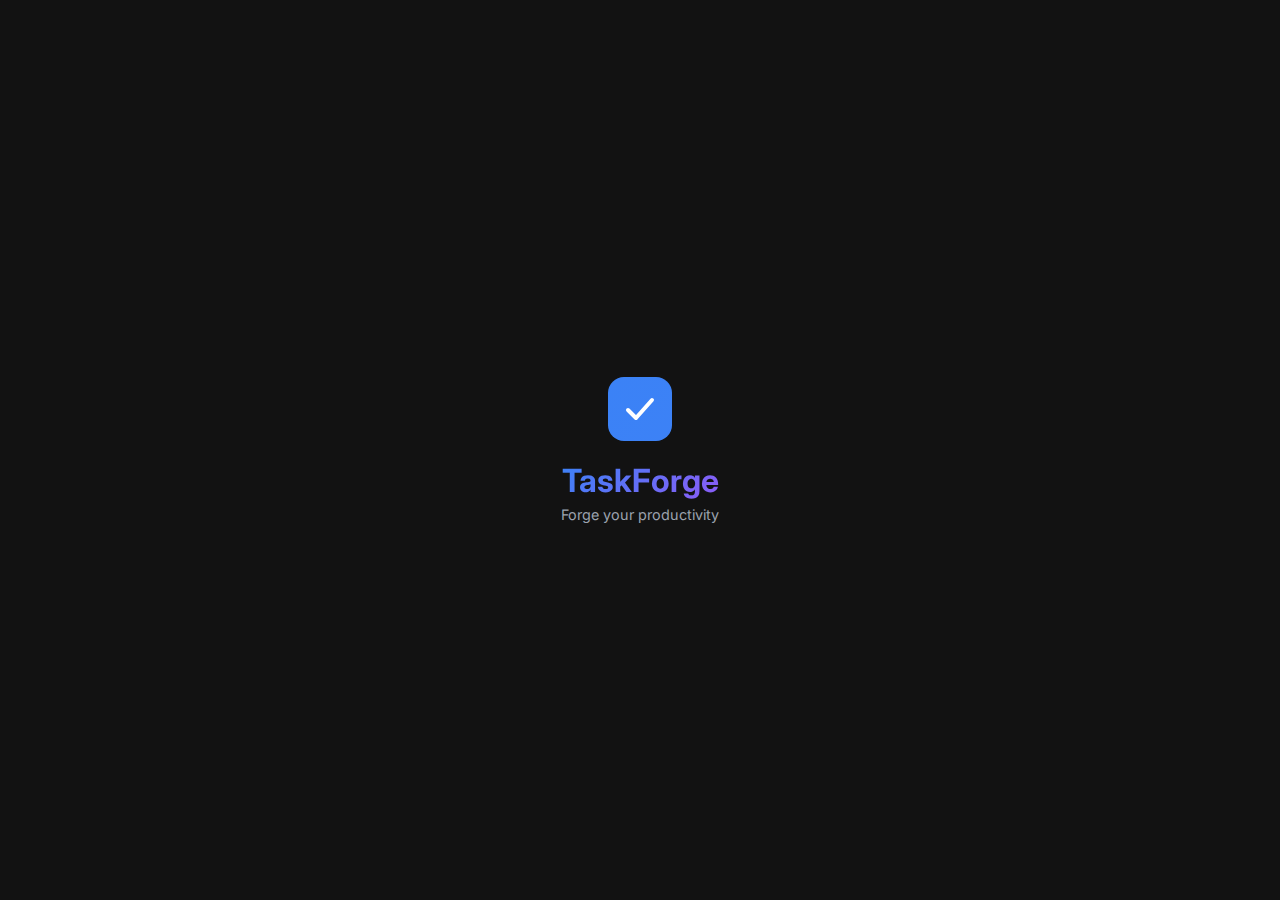
<file: index.html>
<!DOCTYPE html>
<html lang="en">

<head>
    <meta charset="UTF-8">
    <meta name="viewport" content="width=device-width, initial-scale=1.0, maximum-scale=1.0, user-scalable=no">
    <meta name="theme-color" content="#121212">
    <meta name="description" content="TaskForge — A modern dark-themed productivity app for students">
    <meta name="apple-mobile-web-app-capable" content="yes">
    <meta name="apple-mobile-web-app-status-bar-style" content="black-translucent">
    <title>TaskForge</title>
    <link rel="manifest" href="manifest.json">
    <link rel="icon" type="image/svg+xml" href="icons/icon-192.svg">
    <link rel="apple-touch-icon" href="icons/icon-192.svg">
    <link rel="preconnect" href="https://fonts.googleapis.com">
    <link rel="preconnect" href="https://fonts.gstatic.com" crossorigin>
    <link href="https://fonts.googleapis.com/css2?family=Inter:wght@300;400;500;600;700&display=swap" rel="stylesheet">
    <link rel="stylesheet" href="style.css">
</head>

<body>

    <!-- Splash Screen -->
    <div id="splash-screen" class="splash-screen">
        <div class="splash-content">
            <div class="splash-icon">
                <svg width="64" height="64" viewBox="0 0 64 64" fill="none">
                    <rect width="64" height="64" rx="16" fill="url(#splash-grad)" />
                    <path d="M20 33L28 41L44 23" stroke="white" stroke-width="4" stroke-linecap="round"
                        stroke-linejoin="round" />
                    <defs>
                        <linearGradient id="splash-grad" x1="0" y1="0" x2="64" y2="64">
                            <stop stop-color="#3B82F6" />
                            <stop offset="1" stop-color="#8B5CF6" />
                        </linearGradient>
                    </defs>
                </svg>
            </div>
            <h1 class="splash-title">TaskForge</h1>
            <p class="splash-subtitle">Forge your productivity</p>
        </div>
    </div>

    <!-- App Container -->
    <div id="app" class="app hidden">

        <!-- ========== HOME SCREEN ========== -->
        <section id="screen-home" class="screen active">
            <header class="home-header">
                <div class="greeting-section">
                    <h1 id="greeting" class="greeting">Good Evening, Devarag 👋</h1>
                    <p id="today-date" class="today-date"></p>
                </div>
                <button id="btn-search-toggle" class="icon-btn" aria-label="Search">
                    <svg width="22" height="22" viewBox="0 0 24 24" fill="none" stroke="currentColor" stroke-width="2"
                        stroke-linecap="round" stroke-linejoin="round">
                        <circle cx="11" cy="11" r="8" />
                        <line x1="21" y1="21" x2="16.65" y2="16.65" />
                    </svg>
                </button>
            </header>

            <!-- Search Bar -->
            <div id="search-bar" class="search-bar hidden">
                <svg width="18" height="18" viewBox="0 0 24 24" fill="none" stroke="currentColor" stroke-width="2"
                    stroke-linecap="round" stroke-linejoin="round">
                    <circle cx="11" cy="11" r="8" />
                    <line x1="21" y1="21" x2="16.65" y2="16.65" />
                </svg>
                <input type="text" id="search-input" placeholder="Search tasks..." autocomplete="off">
                <button id="btn-search-clear" class="icon-btn-sm" aria-label="Clear search">
                    <svg width="16" height="16" viewBox="0 0 24 24" fill="none" stroke="currentColor" stroke-width="2"
                        stroke-linecap="round" stroke-linejoin="round">
                        <line x1="18" y1="6" x2="6" y2="18" />
                        <line x1="6" y1="6" x2="18" y2="18" />
                    </svg>
                </button>
            </div>

            <!-- Progress Section -->
            <div class="progress-section">
                <div class="progress-info">
                    <span class="progress-label">Today's Progress</span>
                    <span id="progress-text" class="progress-value">0%</span>
                </div>
                <div class="progress-track">
                    <div id="progress-fill" class="progress-fill" style="width: 0%"></div>
                </div>
            </div>

            <!-- Filter Tabs -->
            <div class="filter-tabs">
                <button class="filter-tab active" data-filter="all">All</button>
                <button class="filter-tab" data-filter="today">Today</button>
                <button class="filter-tab" data-filter="upcoming">Upcoming</button>
                <button class="filter-tab" data-filter="completed">Completed</button>
            </div>

            <!-- Sort Dropdown -->
            <div class="sort-row">
                <select id="sort-select" class="sort-select">
                    <option value="date">Sort by Date</option>
                    <option value="priority">Sort by Priority</option>
                    <option value="category">Sort by Category</option>
                    <option value="title">Sort by Title</option>
                </select>
            </div>

            <!-- Task List -->
            <div id="task-list" class="task-list">
                <!-- Tasks rendered here by JS -->
            </div>

            <!-- Empty State -->
            <div id="empty-state" class="empty-state hidden">
                <svg width="80" height="80" viewBox="0 0 24 24" fill="none" stroke="var(--accent)" stroke-width="1"
                    stroke-linecap="round" stroke-linejoin="round" opacity="0.4">
                    <path d="M12 2L2 7l10 5 10-5-10-5z" />
                    <path d="M2 17l10 5 10-5" />
                    <path d="M2 12l10 5 10-5" />
                </svg>
                <h3>No tasks yet</h3>
                <p>Tap <strong>+</strong> to add your first task</p>
            </div>
        </section>

        <!-- ========== ANALYTICS SCREEN ========== -->
        <section id="screen-analytics" class="screen">
            <header class="screen-header">
                <h1>Analytics</h1>
            </header>

            <div class="analytics-grid">
                <div class="stat-card">
                    <span class="stat-value" id="stat-total">0</span>
                    <span class="stat-label">Total Done</span>
                </div>
                <div class="stat-card">
                    <span class="stat-value" id="stat-streak">0</span>
                    <span class="stat-label">Day Streak 🔥</span>
                </div>
                <div class="stat-card">
                    <span class="stat-value" id="stat-today">0</span>
                    <span class="stat-label">Today</span>
                </div>
                <div class="stat-card">
                    <span class="stat-value" id="stat-pending">0</span>
                    <span class="stat-label">Pending</span>
                </div>
            </div>

            <div class="chart-section">
                <h3>Weekly Activity</h3>
                <canvas id="weekly-chart" width="360" height="200"></canvas>
            </div>

            <div class="chart-section">
                <h3>Daily Completion</h3>
                <canvas id="daily-chart" width="360" height="200"></canvas>
            </div>

            <div class="quote-card" id="quote-card">
                <p id="quote-text" class="quote-text">"The secret of getting ahead is getting started."</p>
                <span id="quote-author" class="quote-author">— Mark Twain</span>
            </div>
        </section>

        <!-- ========== SETTINGS SCREEN ========== -->
        <section id="screen-settings" class="screen">
            <header class="screen-header">
                <h1>Settings</h1>
            </header>

            <div class="settings-list">
                <div class="settings-group">
                    <h3 class="settings-group-title">Appearance</h3>
                    <div class="setting-item">
                        <div class="setting-info">
                            <span class="setting-label">Dark Mode</span>
                            <span class="setting-desc">Always on for best experience</span>
                        </div>
                        <label class="toggle">
                            <input type="checkbox" id="toggle-dark" checked>
                            <span class="toggle-slider"></span>
                        </label>
                    </div>
                    <div class="setting-item">
                        <div class="setting-info">
                            <span class="setting-label">Accent Color</span>
                            <span class="setting-desc">Customize your theme color</span>
                        </div>
                        <div class="accent-picker" id="accent-picker">
                            <button class="accent-dot active" data-color="#3B82F6" style="background:#3B82F6"
                                aria-label="Blue"></button>
                            <button class="accent-dot" data-color="#8B5CF6" style="background:#8B5CF6"
                                aria-label="Purple"></button>
                            <button class="accent-dot" data-color="#10B981" style="background:#10B981"
                                aria-label="Green"></button>
                            <button class="accent-dot" data-color="#F59E0B" style="background:#F59E0B"
                                aria-label="Amber"></button>
                            <button class="accent-dot" data-color="#EF4444" style="background:#EF4444"
                                aria-label="Red"></button>
                            <button class="accent-dot" data-color="#EC4899" style="background:#EC4899"
                                aria-label="Pink"></button>
                        </div>
                    </div>
                </div>

                <div class="settings-group">
                    <h3 class="settings-group-title">Notifications</h3>
                    <div class="setting-item">
                        <div class="setting-info">
                            <span class="setting-label">Task Reminders</span>
                            <span class="setting-desc">Get notified before deadlines</span>
                        </div>
                        <label class="toggle">
                            <input type="checkbox" id="toggle-notif">
                            <span class="toggle-slider"></span>
                        </label>
                    </div>
                </div>

                <div class="settings-group">
                    <h3 class="settings-group-title">Data</h3>
                    <div class="setting-item clickable" id="btn-backup">
                        <div class="setting-info">
                            <span class="setting-label">Backup Data</span>
                            <span class="setting-desc">Export tasks as JSON file</span>
                        </div>
                        <svg width="20" height="20" viewBox="0 0 24 24" fill="none" stroke="currentColor"
                            stroke-width="2" stroke-linecap="round" stroke-linejoin="round">
                            <path d="M21 15v4a2 2 0 0 1-2 2H5a2 2 0 0 1-2-2v-4" />
                            <polyline points="7 10 12 15 17 10" />
                            <line x1="12" y1="15" x2="12" y2="3" />
                        </svg>
                    </div>
                    <div class="setting-item clickable" id="btn-restore">
                        <div class="setting-info">
                            <span class="setting-label">Restore Data</span>
                            <span class="setting-desc">Import tasks from JSON file</span>
                        </div>
                        <svg width="20" height="20" viewBox="0 0 24 24" fill="none" stroke="currentColor"
                            stroke-width="2" stroke-linecap="round" stroke-linejoin="round">
                            <path d="M21 15v4a2 2 0 0 1-2 2H5a2 2 0 0 1-2-2v-4" />
                            <polyline points="17 8 12 3 7 8" />
                            <line x1="12" y1="3" x2="12" y2="15" />
                        </svg>
                    </div>
                    <div class="setting-item clickable danger" id="btn-clear-completed">
                        <div class="setting-info">
                            <span class="setting-label">Clear Completed Tasks</span>
                            <span class="setting-desc">Remove all finished tasks</span>
                        </div>
                        <svg width="20" height="20" viewBox="0 0 24 24" fill="none" stroke="currentColor"
                            stroke-width="2" stroke-linecap="round" stroke-linejoin="round">
                            <polyline points="3 6 5 6 21 6" />
                            <path d="M19 6v14a2 2 0 0 1-2 2H7a2 2 0 0 1-2-2V6m3 0V4a2 2 0 0 1 2-2h4a2 2 0 0 1 2 2v2" />
                        </svg>
                    </div>
                </div>

                <div class="settings-group">
                    <p class="app-version">TaskForge v1.0.0 • Made with ❤️ for students</p>
                </div>
            </div>
            <input type="file" id="restore-input" accept=".json" style="display:none">
        </section>

        <!-- ========== ADD/EDIT TASK MODAL ========== -->
        <div id="task-modal" class="modal-overlay hidden">
            <div class="modal">
                <div class="modal-header">
                    <h2 id="modal-title">Add Task</h2>
                    <button id="btn-modal-close" class="icon-btn" aria-label="Close">
                        <svg width="22" height="22" viewBox="0 0 24 24" fill="none" stroke="currentColor"
                            stroke-width="2" stroke-linecap="round" stroke-linejoin="round">
                            <line x1="18" y1="6" x2="6" y2="18" />
                            <line x1="6" y1="6" x2="18" y2="18" />
                        </svg>
                    </button>
                </div>
                <form id="task-form" class="task-form">
                    <input type="hidden" id="task-id">
                    <div class="form-group">
                        <label for="task-title">Title *</label>
                        <input type="text" id="task-title" placeholder="e.g. Finish DSA assignment" required
                            maxlength="100">
                    </div>
                    <div class="form-group">
                        <label for="task-desc">Description</label>
                        <textarea id="task-desc" placeholder="Add details..." rows="3" maxlength="300"></textarea>
                    </div>
                    <div class="form-row">
                        <div class="form-group">
                            <label for="task-date">Due Date</label>
                            <input type="date" id="task-date">
                        </div>
                        <div class="form-group">
                            <label for="task-time">Time</label>
                            <input type="time" id="task-time">
                        </div>
                    </div>
                    <div class="form-group">
                        <label>Priority</label>
                        <div class="priority-selector">
                            <button type="button" class="priority-btn active" data-priority="low">Low</button>
                            <button type="button" class="priority-btn" data-priority="medium">Medium</button>
                            <button type="button" class="priority-btn" data-priority="high">High</button>
                        </div>
                    </div>
                    <div class="form-group">
                        <label for="task-category">Category</label>
                        <div class="category-selector" id="category-selector">
                            <button type="button" class="cat-chip active" data-category="college">🎓 College</button>
                            <button type="button" class="cat-chip" data-category="coding">💻 Coding</button>
                            <button type="button" class="cat-chip" data-category="personal">🏠 Personal</button>
                            <button type="button" class="cat-chip" data-category="health">💪 Health</button>
                            <button type="button" class="cat-chip" data-category="projects">🚀 Projects</button>
                        </div>
                    </div>
                    <div class="form-group reminder-group">
                        <div class="setting-info">
                            <span class="setting-label">Set Reminder</span>
                        </div>
                        <label class="toggle">
                            <input type="checkbox" id="task-reminder">
                            <span class="toggle-slider"></span>
                        </label>
                    </div>
                    <button type="submit" class="btn-save" id="btn-save-task">
                        <span>Save Task</span>
                        <svg width="20" height="20" viewBox="0 0 24 24" fill="none" stroke="currentColor"
                            stroke-width="2.5" stroke-linecap="round" stroke-linejoin="round">
                            <polyline points="20 6 9 17 4 12" />
                        </svg>
                    </button>
                </form>
            </div>
        </div>

        <!-- ========== CONFIRM DIALOG ========== -->
        <div id="confirm-dialog" class="modal-overlay hidden">
            <div class="confirm-box">
                <h3 id="confirm-title">Are you sure?</h3>
                <p id="confirm-message">This action cannot be undone.</p>
                <div class="confirm-actions">
                    <button id="btn-confirm-cancel" class="btn-secondary">Cancel</button>
                    <button id="btn-confirm-ok" class="btn-danger">Delete</button>
                </div>
            </div>
        </div>

        <!-- FAB -->
        <button id="fab" class="fab" aria-label="Add task">
            <svg width="28" height="28" viewBox="0 0 24 24" fill="none" stroke="currentColor" stroke-width="2.5"
                stroke-linecap="round" stroke-linejoin="round">
                <line x1="12" y1="5" x2="12" y2="19" />
                <line x1="5" y1="12" x2="19" y2="12" />
            </svg>
        </button>

        <!-- Bottom Navigation -->
        <nav class="bottom-nav">
            <button class="nav-item active" data-screen="home" aria-label="Home">
                <svg width="22" height="22" viewBox="0 0 24 24" fill="none" stroke="currentColor" stroke-width="2"
                    stroke-linecap="round" stroke-linejoin="round">
                    <path d="M3 9l9-7 9 7v11a2 2 0 0 1-2 2H5a2 2 0 0 1-2-2z" />
                    <polyline points="9 22 9 12 15 12 15 22" />
                </svg>
                <span>Home</span>
            </button>
            <button class="nav-item" data-screen="analytics" aria-label="Analytics">
                <svg width="22" height="22" viewBox="0 0 24 24" fill="none" stroke="currentColor" stroke-width="2"
                    stroke-linecap="round" stroke-linejoin="round">
                    <line x1="18" y1="20" x2="18" y2="10" />
                    <line x1="12" y1="20" x2="12" y2="4" />
                    <line x1="6" y1="20" x2="6" y2="14" />
                </svg>
                <span>Analytics</span>
            </button>
            <button class="nav-item" data-screen="settings" aria-label="Settings">
                <svg width="22" height="22" viewBox="0 0 24 24" fill="none" stroke="currentColor" stroke-width="2"
                    stroke-linecap="round" stroke-linejoin="round">
                    <circle cx="12" cy="12" r="3" />
                    <path
                        d="M19.4 15a1.65 1.65 0 0 0 .33 1.82l.06.06a2 2 0 1 1-2.83 2.83l-.06-.06a1.65 1.65 0 0 0-1.82-.33 1.65 1.65 0 0 0-1 1.51V21a2 2 0 0 1-4 0v-.09A1.65 1.65 0 0 0 9 19.4a1.65 1.65 0 0 0-1.82.33l-.06.06a2 2 0 1 1-2.83-2.83l.06-.06A1.65 1.65 0 0 0 4.68 15a1.65 1.65 0 0 0-1.51-1H3a2 2 0 0 1 0-4h.09A1.65 1.65 0 0 0 4.6 9a1.65 1.65 0 0 0-.33-1.82l-.06-.06a2 2 0 1 1 2.83-2.83l.06.06A1.65 1.65 0 0 0 9 4.68a1.65 1.65 0 0 0 1-1.51V3a2 2 0 0 1 4 0v.09a1.65 1.65 0 0 0 1 1.51 1.65 1.65 0 0 0 1.82-.33l.06-.06a2 2 0 1 1 2.83 2.83l-.06.06A1.65 1.65 0 0 0 19.4 9a1.65 1.65 0 0 0 1.51 1H21a2 2 0 0 1 0 4h-.09a1.65 1.65 0 0 0-1.51 1z" />
                </svg>
                <span>Settings</span>
            </button>
        </nav>
    </div>



    <!-- Install Banner -->
    <div id="install-banner" class="install-banner hidden">
        <div class="install-banner-content">
            <div class="install-banner-text">
                <strong>Install DarkTasks</strong>
                <span>Add to home screen for the best experience</span>
            </div>
            <div class="install-banner-actions">
                <button id="btn-install-dismiss" class="install-dismiss" aria-label="Dismiss">Later</button>
                <button id="btn-install" class="install-btn">Install</button>
            </div>
        </div>
    </div>

    <!-- Toast -->
    <div id="toast" class="toast hidden"></div>

    <script src="app.js"></script>
</body>

</html>
</file>
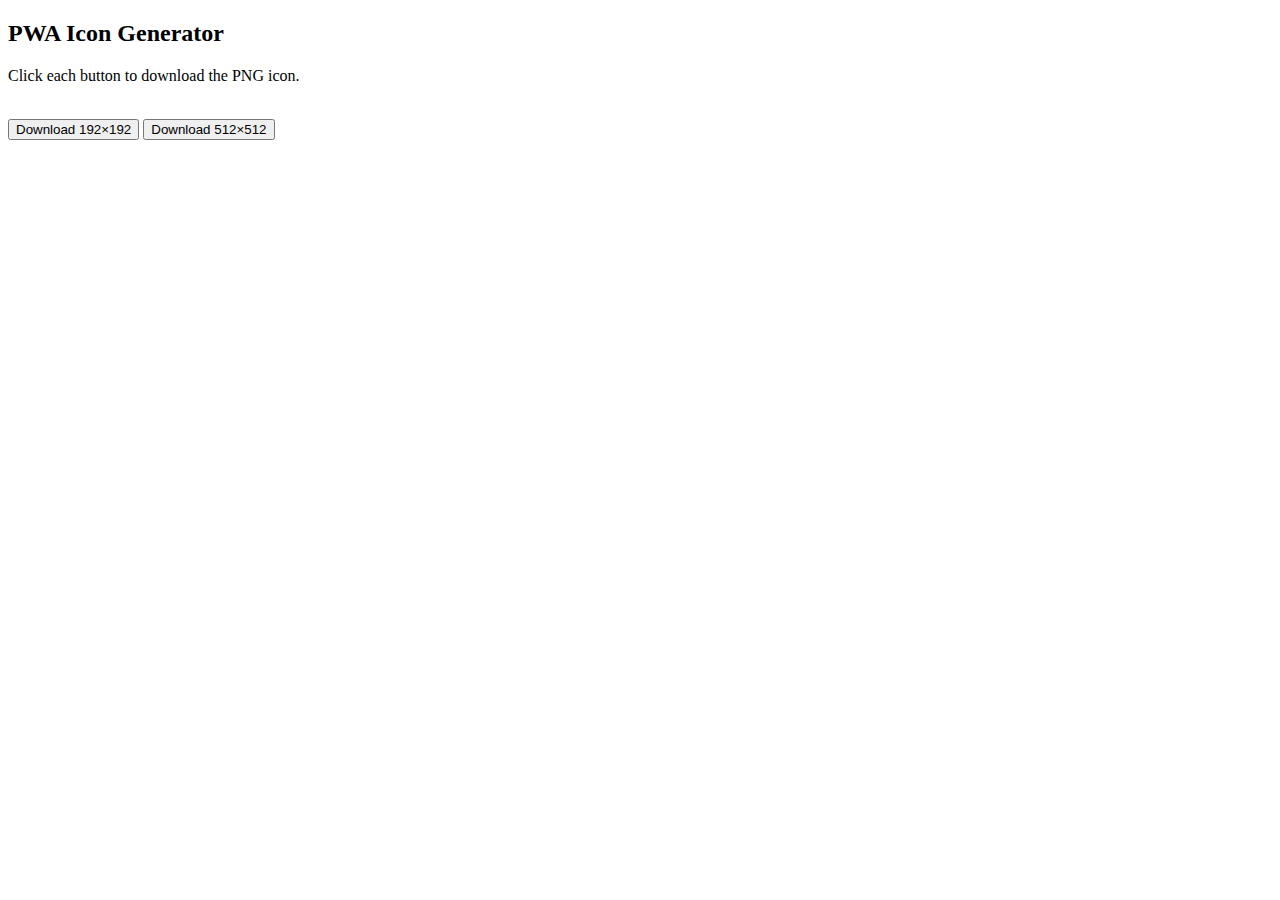
<file: icons/generate-pngs.html>
<!DOCTYPE html>
<html>

<head>
    <title>Generate PWA Icons</title>
</head>

<body>
    <h2>PWA Icon Generator</h2>
    <p>Click each button to download the PNG icon.</p>
    <canvas id="c" style="display:none"></canvas>
    <br><button onclick="gen(192)">Download 192×192</button>
    <button onclick="gen(512)">Download 512×512</button>
    <script>
        function gen(size) {
            const c = document.getElementById('c');
            c.width = size; c.height = size;
            const ctx = c.getContext('2d');
            // Gradient background
            const grad = ctx.createLinearGradient(0, 0, size, size);
            grad.addColorStop(0, '#3B82F6');
            grad.addColorStop(1, '#8B5CF6');
            // Rounded rect
            const r = size * 0.208; // ~40/192 ratio
            ctx.beginPath();
            ctx.moveTo(r, 0);
            ctx.lineTo(size - r, 0);
            ctx.quadraticCurveTo(size, 0, size, r);
            ctx.lineTo(size, size - r);
            ctx.quadraticCurveTo(size, size, size - r, size);
            ctx.lineTo(r, size);
            ctx.quadraticCurveTo(0, size, 0, size - r);
            ctx.lineTo(0, r);
            ctx.quadraticCurveTo(0, 0, r, 0);
            ctx.closePath();
            ctx.fillStyle = grad;
            ctx.fill();
            // Checkmark
            const s = size / 192; // scale factor
            ctx.strokeStyle = 'white';
            ctx.lineWidth = 14 * s;
            ctx.lineCap = 'round';
            ctx.lineJoin = 'round';
            ctx.beginPath();
            ctx.moveTo(56 * s, 100 * s);
            ctx.lineTo(84 * s, 128 * s);
            ctx.lineTo(136 * s, 72 * s);
            ctx.stroke();
            // Download
            const a = document.createElement('a');
            a.download = `icon-${size}.png`;
            a.href = c.toDataURL('image/png');
            a.click();
        }
    </script>
</body>

</html>
</file>
<file: style.css>
/* ============================================
   TaskForge — Design System & Styles
   ============================================ */

/* ---------- CSS Variables ---------- */
:root {
    --bg: #121212;
    --surface: #1E1E1E;
    --surface-2: #2A2A2A;
    --surface-3: #333333;
    --accent: #3B82F6;
    --accent-glow: rgba(59, 130, 246, 0.3);
    --accent-soft: rgba(59, 130, 246, 0.15);
    --text: #EAEAEA;
    --text-secondary: #9CA3AF;
    --text-muted: #6B7280;
    --danger: #EF4444;
    --success: #10B981;
    --warning: #F59E0B;
    --low: #10B981;
    --medium: #F59E0B;
    --high: #EF4444;
    --radius: 14px;
    --radius-sm: 10px;
    --radius-xs: 8px;
    --shadow: 0 4px 24px rgba(0, 0, 0, 0.4);
    --shadow-sm: 0 2px 12px rgba(0, 0, 0, 0.3);
    --transition: 0.25s cubic-bezier(0.4, 0, 0.2, 1);
    --nav-height: 68px;
    --safe-bottom: env(safe-area-inset-bottom, 0px);
}

/* ---------- Reset ---------- */
*,
*::before,
*::after {
    margin: 0;
    padding: 0;
    box-sizing: border-box;
}

html {
    font-size: 16px;
    -webkit-tap-highlight-color: transparent;
}

body {
    font-family: 'Inter', -apple-system, BlinkMacSystemFont, sans-serif;
    background: var(--bg);
    color: var(--text);
    min-height: 100vh;
    overflow-x: hidden;
    -webkit-font-smoothing: antialiased;
}

input,
textarea,
select,
button {
    font-family: inherit;
    font-size: inherit;
    color: inherit;
    border: none;
    outline: none;
    background: none;
}

button {
    cursor: pointer;
}

a {
    color: var(--accent);
    text-decoration: none;
}

/* ---------- Splash Screen ---------- */
.splash-screen {
    position: fixed;
    inset: 0;
    background: var(--bg);
    display: flex;
    align-items: center;
    justify-content: center;
    z-index: 9999;
    animation: splashFade 0.5s 1.8s ease forwards;
}

.splash-content {
    text-align: center;
    animation: splashPulse 1.8s ease;
}

.splash-icon {
    margin-bottom: 16px;
    animation: splashBounce 0.8s 0.3s ease both;
}

.splash-title {
    font-size: 2rem;
    font-weight: 700;
    background: linear-gradient(135deg, var(--accent), #8B5CF6);
    -webkit-background-clip: text;
    -webkit-text-fill-color: transparent;
    background-clip: text;
    animation: splashSlideUp 0.6s 0.5s ease both;
}

.splash-subtitle {
    color: var(--text-secondary);
    font-size: 0.9rem;
    margin-top: 6px;
    animation: splashSlideUp 0.6s 0.7s ease both;
}

@keyframes splashBounce {
    0% {
        transform: scale(0) rotate(-20deg);
        opacity: 0;
    }

    60% {
        transform: scale(1.15) rotate(5deg);
    }

    100% {
        transform: scale(1) rotate(0);
        opacity: 1;
    }
}

@keyframes splashSlideUp {
    from {
        opacity: 0;
        transform: translateY(16px);
    }

    to {
        opacity: 1;
        transform: translateY(0);
    }
}

@keyframes splashPulse {

    0%,
    100% {
        transform: scale(1);
    }

    50% {
        transform: scale(1.02);
    }
}

@keyframes splashFade {
    to {
        opacity: 0;
        pointer-events: none;
    }
}

/* ---------- App Container ---------- */
.app {
    max-width: 480px;
    margin: 0 auto;
    padding-bottom: calc(var(--nav-height) + var(--safe-bottom) + 12px);
    min-height: 100vh;
}

.app.hidden {
    display: none;
}

/* ---------- Screens ---------- */
.screen {
    display: none;
    padding: 20px 16px;
    animation: screenFadeIn 0.35s ease;
}

.screen.active {
    display: block;
}

@keyframes screenFadeIn {
    from {
        opacity: 0;
        transform: translateY(12px);
    }

    to {
        opacity: 1;
        transform: translateY(0);
    }
}

/* ---------- Home Header ---------- */
.home-header {
    display: flex;
    justify-content: space-between;
    align-items: flex-start;
    margin-bottom: 20px;
}

.greeting {
    font-size: 1.4rem;
    font-weight: 700;
    line-height: 1.3;
}

.today-date {
    color: var(--text-secondary);
    font-size: 0.85rem;
    margin-top: 4px;
}

.screen-header {
    margin-bottom: 20px;
}

.screen-header h1 {
    font-size: 1.6rem;
    font-weight: 700;
}

.icon-btn {
    width: 40px;
    height: 40px;
    display: flex;
    align-items: center;
    justify-content: center;
    border-radius: 50%;
    color: var(--text-secondary);
    transition: var(--transition);
    flex-shrink: 0;
}

.icon-btn:hover,
.icon-btn:active {
    background: var(--surface-2);
    color: var(--text);
}

.icon-btn-sm {
    width: 28px;
    height: 28px;
    display: flex;
    align-items: center;
    justify-content: center;
    border-radius: 50%;
    color: var(--text-muted);
    transition: var(--transition);
}

/* ---------- Search Bar ---------- */
.search-bar {
    display: flex;
    align-items: center;
    gap: 10px;
    background: var(--surface);
    border-radius: var(--radius);
    padding: 10px 14px;
    margin-bottom: 16px;
    border: 1px solid var(--surface-2);
    transition: var(--transition);
    animation: slideDown 0.3s ease;
}

.search-bar:focus-within {
    border-color: var(--accent);
    box-shadow: 0 0 0 3px var(--accent-soft);
}

.search-bar input {
    flex: 1;
    background: transparent;
    font-size: 0.95rem;
}

.search-bar input::placeholder {
    color: var(--text-muted);
}

.search-bar.hidden {
    display: none;
}

@keyframes slideDown {
    from {
        opacity: 0;
        transform: translateY(-10px);
    }

    to {
        opacity: 1;
        transform: translateY(0);
    }
}

/* ---------- Progress Section ---------- */
.progress-section {
    background: var(--surface);
    border-radius: var(--radius);
    padding: 16px;
    margin-bottom: 20px;
    border: 1px solid var(--surface-2);
}

.progress-info {
    display: flex;
    justify-content: space-between;
    margin-bottom: 10px;
}

.progress-label {
    font-size: 0.85rem;
    color: var(--text-secondary);
    font-weight: 500;
}

.progress-value {
    font-size: 0.85rem;
    font-weight: 600;
    color: var(--accent);
}

.progress-track {
    height: 8px;
    background: var(--surface-2);
    border-radius: 99px;
    overflow: hidden;
}

.progress-fill {
    height: 100%;
    background: linear-gradient(90deg, var(--accent), #8B5CF6);
    border-radius: 99px;
    transition: width 0.6s cubic-bezier(0.4, 0, 0.2, 1);
    position: relative;
}

.progress-fill::after {
    content: '';
    position: absolute;
    inset: 0;
    background: linear-gradient(90deg, transparent, rgba(255, 255, 255, 0.2), transparent);
    animation: shimmer 2s infinite;
}

@keyframes shimmer {
    0% {
        transform: translateX(-100%);
    }

    100% {
        transform: translateX(100%);
    }
}

/* ---------- Filter Tabs ---------- */
.filter-tabs {
    display: flex;
    gap: 8px;
    margin-bottom: 14px;
    overflow-x: auto;
    -webkit-overflow-scrolling: touch;
    scrollbar-width: none;
}

.filter-tabs::-webkit-scrollbar {
    display: none;
}

.filter-tab {
    padding: 8px 18px;
    border-radius: 99px;
    font-size: 0.82rem;
    font-weight: 500;
    color: var(--text-secondary);
    background: var(--surface);
    border: 1px solid var(--surface-2);
    white-space: nowrap;
    transition: var(--transition);
    flex-shrink: 0;
}

.filter-tab.active {
    background: var(--accent);
    color: #fff;
    border-color: var(--accent);
    box-shadow: 0 2px 12px var(--accent-glow);
}

.filter-tab:active {
    transform: scale(0.95);
}

/* ---------- Sort ---------- */
.sort-row {
    margin-bottom: 14px;
}

.sort-select {
    background: var(--surface);
    color: var(--text-secondary);
    padding: 8px 14px;
    border-radius: var(--radius-xs);
    font-size: 0.8rem;
    border: 1px solid var(--surface-2);
    -webkit-appearance: none;
    appearance: none;
    cursor: pointer;
}

/* ---------- Task List ---------- */
.task-list {
    display: flex;
    flex-direction: column;
    gap: 10px;
}

/* ---------- Task Card ---------- */
.task-card {
    background: var(--surface);
    border-radius: var(--radius);
    padding: 14px;
    border: 1px solid var(--surface-2);
    display: flex;
    gap: 12px;
    align-items: flex-start;
    transition: transform 0.2s ease, box-shadow 0.2s ease, opacity 0.3s ease;
    position: relative;
    overflow: hidden;
    touch-action: pan-y;
    user-select: none;
}

.task-card:active {
    transform: scale(0.98);
}

.task-card.completed {
    opacity: 0.5;
}

.task-card.completed .task-title {
    text-decoration: line-through;
    color: var(--text-muted);
}

.task-card.swiping {
    transition: none;
}

.task-card .swipe-bg {
    position: absolute;
    inset: 0;
    background: var(--danger);
    display: flex;
    align-items: center;
    justify-content: flex-end;
    padding-right: 20px;
    color: white;
    font-weight: 600;
    font-size: 0.85rem;
    border-radius: var(--radius);
    opacity: 0;
    transition: opacity 0.2s;
}

.task-card .swipe-bg.visible {
    opacity: 1;
}

.task-card .card-content {
    display: flex;
    gap: 12px;
    align-items: flex-start;
    width: 100%;
    position: relative;
    z-index: 1;
    background: var(--surface);
    border-radius: var(--radius);
    transition: transform 0.2s ease;
}

/* Custom checkbox */
.task-checkbox {
    width: 24px;
    height: 24px;
    border-radius: 50%;
    border: 2px solid var(--surface-3);
    flex-shrink: 0;
    display: flex;
    align-items: center;
    justify-content: center;
    cursor: pointer;
    transition: var(--transition);
    margin-top: 2px;
}

.task-checkbox:hover {
    border-color: var(--accent);
}

.task-checkbox.checked {
    background: var(--accent);
    border-color: var(--accent);
    animation: checkPop 0.4s ease;
}

.task-checkbox.checked::after {
    content: '';
    width: 8px;
    height: 5px;
    border-left: 2px solid white;
    border-bottom: 2px solid white;
    transform: rotate(-45deg);
    margin-top: -2px;
}

@keyframes checkPop {
    0% {
        transform: scale(1);
    }

    30% {
        transform: scale(1.3);
    }

    60% {
        transform: scale(0.9);
    }

    100% {
        transform: scale(1);
    }
}

.task-info {
    flex: 1;
    min-width: 0;
}

.task-title {
    font-size: 0.95rem;
    font-weight: 600;
    margin-bottom: 4px;
    line-height: 1.3;
    transition: var(--transition);
}

.task-description {
    font-size: 0.8rem;
    color: var(--text-muted);
    margin-bottom: 8px;
    display: -webkit-box;
    -webkit-line-clamp: 2;
    line-clamp: 2;
    -webkit-box-orient: vertical;
    overflow: hidden;
}

.task-meta {
    display: flex;
    align-items: center;
    gap: 8px;
    flex-wrap: wrap;
}

.task-badge {
    font-size: 0.7rem;
    padding: 3px 8px;
    border-radius: 99px;
    font-weight: 500;
    display: inline-flex;
    align-items: center;
    gap: 4px;
}

.badge-date {
    background: var(--surface-2);
    color: var(--text-secondary);
}

.badge-priority-low {
    background: rgba(16, 185, 129, 0.15);
    color: var(--low);
}

.badge-priority-medium {
    background: rgba(245, 158, 11, 0.15);
    color: var(--medium);
}

.badge-priority-high {
    background: rgba(239, 68, 68, 0.15);
    color: var(--high);
}

.badge-category {
    background: var(--accent-soft);
    color: var(--accent);
}

/* Task card remove animation */
.task-card.removing {
    animation: taskRemove 0.4s ease forwards;
}

@keyframes taskRemove {
    to {
        opacity: 0;
        transform: translateX(100%);
        height: 0;
        padding: 0;
        margin: 0;
        border: 0;
    }
}

/* ---------- Empty State ---------- */
.empty-state {
    text-align: center;
    padding: 60px 20px;
}

.empty-state.hidden {
    display: none;
}

.empty-state h3 {
    font-size: 1.1rem;
    margin-top: 16px;
    color: var(--text-secondary);
}

.empty-state p {
    color: var(--text-muted);
    font-size: 0.85rem;
    margin-top: 6px;
}

/* ---------- FAB ---------- */
.fab {
    position: fixed;
    bottom: calc(var(--nav-height) + var(--safe-bottom) + 16px);
    right: max(16px, calc(50% - 240px + 16px));
    width: 56px;
    height: 56px;
    border-radius: 50%;
    background: linear-gradient(135deg, var(--accent), #8B5CF6);
    color: white;
    display: flex;
    align-items: center;
    justify-content: center;
    box-shadow: 0 4px 20px var(--accent-glow);
    z-index: 100;
    transition: var(--transition);
}

.fab:hover {
    transform: scale(1.1) rotate(90deg);
    box-shadow: 0 6px 28px var(--accent-glow);
}

.fab:active {
    transform: scale(0.95);
}

/* ---------- Bottom Nav ---------- */
.bottom-nav {
    position: fixed;
    bottom: 0;
    left: 50%;
    transform: translateX(-50%);
    width: 100%;
    max-width: 480px;
    height: var(--nav-height);
    background: var(--surface);
    border-top: 1px solid var(--surface-2);
    display: flex;
    padding-bottom: var(--safe-bottom);
    z-index: 200;
    backdrop-filter: blur(20px);
    -webkit-backdrop-filter: blur(20px);
    background: rgba(30, 30, 30, 0.92);
}

.nav-item {
    flex: 1;
    display: flex;
    flex-direction: column;
    align-items: center;
    justify-content: center;
    gap: 4px;
    color: var(--text-muted);
    font-size: 0.65rem;
    font-weight: 500;
    transition: var(--transition);
    position: relative;
}

.nav-item.active {
    color: var(--accent);
}

.nav-item.active::before {
    content: '';
    position: absolute;
    top: 0;
    width: 24px;
    height: 3px;
    background: var(--accent);
    border-radius: 0 0 4px 4px;
}

.nav-item:active {
    transform: scale(0.9);
}

/* ---------- Modal ---------- */
.modal-overlay {
    position: fixed;
    inset: 0;
    background: rgba(0, 0, 0, 0.7);
    z-index: 500;
    display: flex;
    align-items: flex-end;
    justify-content: center;
    animation: fadeIn 0.2s ease;
    backdrop-filter: blur(4px);
    -webkit-backdrop-filter: blur(4px);
}

.modal-overlay.hidden {
    display: none;
}

.modal {
    background: var(--surface);
    border-radius: 20px 20px 0 0;
    width: 100%;
    max-width: 480px;
    max-height: 85vh;
    overflow-y: auto;
    padding: 20px;
    animation: slideUp 0.35s cubic-bezier(0.4, 0, 0.2, 1);
}

@keyframes fadeIn {
    from {
        opacity: 0;
    }

    to {
        opacity: 1;
    }
}

@keyframes slideUp {
    from {
        transform: translateY(100%);
    }

    to {
        transform: translateY(0);
    }
}

.modal-header {
    display: flex;
    justify-content: space-between;
    align-items: center;
    margin-bottom: 20px;
}

.modal-header h2 {
    font-size: 1.2rem;
    font-weight: 700;
}

/* ---------- Task Form ---------- */
.task-form {
    display: flex;
    flex-direction: column;
    gap: 16px;
}

.form-group label {
    display: block;
    font-size: 0.8rem;
    font-weight: 500;
    color: var(--text-secondary);
    margin-bottom: 8px;
}

.form-group input[type="text"],
.form-group textarea,
.form-group input[type="date"],
.form-group input[type="time"] {
    width: 100%;
    background: var(--bg);
    border: 1px solid var(--surface-2);
    border-radius: var(--radius-xs);
    padding: 12px 14px;
    font-size: 0.95rem;
    color: var(--text);
    transition: var(--transition);
}

.form-group input:focus,
.form-group textarea:focus {
    border-color: var(--accent);
    box-shadow: 0 0 0 3px var(--accent-soft);
}

.form-group textarea {
    resize: vertical;
    min-height: 60px;
}

.form-group input::placeholder,
.form-group textarea::placeholder {
    color: var(--text-muted);
}

.form-row {
    display: grid;
    grid-template-columns: 1fr 1fr;
    gap: 12px;
}

/* Priority selector */
.priority-selector {
    display: flex;
    gap: 8px;
}

.priority-btn {
    flex: 1;
    padding: 10px;
    border-radius: var(--radius-xs);
    font-size: 0.8rem;
    font-weight: 600;
    border: 1px solid var(--surface-2);
    background: var(--bg);
    color: var(--text-secondary);
    transition: var(--transition);
}

.priority-btn:active {
    transform: scale(0.95);
}

.priority-btn.active[data-priority="low"] {
    background: rgba(16, 185, 129, 0.15);
    color: var(--low);
    border-color: var(--low);
}

.priority-btn.active[data-priority="medium"] {
    background: rgba(245, 158, 11, 0.15);
    color: var(--medium);
    border-color: var(--medium);
}

.priority-btn.active[data-priority="high"] {
    background: rgba(239, 68, 68, 0.15);
    color: var(--high);
    border-color: var(--high);
}

/* Category selector */
.category-selector {
    display: flex;
    flex-wrap: wrap;
    gap: 8px;
}

.cat-chip {
    padding: 8px 14px;
    border-radius: 99px;
    font-size: 0.78rem;
    font-weight: 500;
    background: var(--bg);
    border: 1px solid var(--surface-2);
    color: var(--text-secondary);
    transition: var(--transition);
}

.cat-chip:active {
    transform: scale(0.95);
}

.cat-chip.active {
    background: var(--accent-soft);
    color: var(--accent);
    border-color: var(--accent);
}

/* Reminder group */
.reminder-group {
    display: flex;
    align-items: center;
    justify-content: space-between;
    background: var(--bg);
    border-radius: var(--radius-xs);
    padding: 12px 14px;
    border: 1px solid var(--surface-2);
}

/* Save button */
.btn-save {
    display: flex;
    align-items: center;
    justify-content: center;
    gap: 8px;
    background: linear-gradient(135deg, var(--accent), #8B5CF6);
    color: white;
    padding: 14px;
    border-radius: var(--radius);
    font-size: 1rem;
    font-weight: 600;
    transition: var(--transition);
    box-shadow: 0 4px 16px var(--accent-glow);
}

.btn-save:hover {
    transform: translateY(-2px);
    box-shadow: 0 6px 24px var(--accent-glow);
}

.btn-save:active {
    transform: scale(0.97);
}

.btn-save.saving {
    animation: savePulse 0.6s ease;
}

@keyframes savePulse {
    0% {
        transform: scale(1);
    }

    50% {
        transform: scale(0.95);
    }

    100% {
        transform: scale(1);
    }
}

/* ---------- Confirm Dialog ---------- */
.confirm-box {
    background: var(--surface);
    border-radius: var(--radius);
    padding: 24px;
    width: calc(100% - 48px);
    max-width: 340px;
    margin: auto;
    text-align: center;
    animation: scaleIn 0.25s ease;
}

.confirm-box h3 {
    font-size: 1.1rem;
    margin-bottom: 8px;
}

.confirm-box p {
    color: var(--text-secondary);
    font-size: 0.85rem;
    margin-bottom: 20px;
}

.confirm-actions {
    display: flex;
    gap: 10px;
}

.btn-secondary {
    flex: 1;
    padding: 12px;
    border-radius: var(--radius-xs);
    background: var(--surface-2);
    color: var(--text);
    font-weight: 500;
    transition: var(--transition);
}

.btn-danger {
    flex: 1;
    padding: 12px;
    border-radius: var(--radius-xs);
    background: var(--danger);
    color: white;
    font-weight: 600;
    transition: var(--transition);
}

.btn-secondary:active,
.btn-danger:active {
    transform: scale(0.95);
}

@keyframes scaleIn {
    from {
        transform: scale(0.9);
        opacity: 0;
    }

    to {
        transform: scale(1);
        opacity: 1;
    }
}

/* ---------- Analytics ---------- */
.analytics-grid {
    display: grid;
    grid-template-columns: 1fr 1fr;
    gap: 10px;
    margin-bottom: 20px;
}

.stat-card {
    background: var(--surface);
    border-radius: var(--radius);
    padding: 18px 14px;
    text-align: center;
    border: 1px solid var(--surface-2);
    transition: var(--transition);
}

.stat-card:active {
    transform: scale(0.97);
}

.stat-value {
    display: block;
    font-size: 1.8rem;
    font-weight: 700;
    color: var(--accent);
    margin-bottom: 4px;
}

.stat-label {
    font-size: 0.75rem;
    color: var(--text-secondary);
    font-weight: 500;
}

.chart-section {
    background: var(--surface);
    border-radius: var(--radius);
    padding: 18px;
    margin-bottom: 14px;
    border: 1px solid var(--surface-2);
}

.chart-section h3 {
    font-size: 0.9rem;
    font-weight: 600;
    margin-bottom: 14px;
    color: var(--text-secondary);
}

.chart-section canvas {
    width: 100% !important;
    height: auto !important;
}

/* Quote Card */
.quote-card {
    background: linear-gradient(135deg, var(--accent-soft), rgba(139, 92, 246, 0.1));
    border-radius: var(--radius);
    padding: 20px;
    text-align: center;
    border: 1px solid var(--accent-soft);
}

.quote-text {
    font-size: 0.95rem;
    font-weight: 500;
    line-height: 1.5;
    font-style: italic;
    color: var(--text);
    margin-bottom: 10px;
}

.quote-author {
    font-size: 0.8rem;
    color: var(--text-secondary);
}

/* ---------- Settings ---------- */
.settings-list {
    display: flex;
    flex-direction: column;
    gap: 20px;
}

.settings-group-title {
    font-size: 0.75rem;
    font-weight: 600;
    color: var(--text-muted);
    text-transform: uppercase;
    letter-spacing: 0.05em;
    margin-bottom: 10px;
}

.setting-item {
    display: flex;
    align-items: center;
    justify-content: space-between;
    background: var(--surface);
    border-radius: var(--radius-sm);
    padding: 14px 16px;
    margin-bottom: 8px;
    border: 1px solid var(--surface-2);
    transition: var(--transition);
}

.setting-item.clickable {
    cursor: pointer;
}

.setting-item.clickable:active {
    transform: scale(0.98);
    background: var(--surface-2);
}

.setting-item.danger .setting-label {
    color: var(--danger);
}

.setting-info {
    flex: 1;
}

.setting-label {
    font-size: 0.9rem;
    font-weight: 500;
    display: block;
    margin-bottom: 2px;
}

.setting-desc {
    font-size: 0.75rem;
    color: var(--text-muted);
}

/* Toggle */
.toggle {
    position: relative;
    width: 48px;
    height: 26px;
    flex-shrink: 0;
}

.toggle input {
    display: none;
}

.toggle-slider {
    position: absolute;
    inset: 0;
    background: var(--surface-3);
    border-radius: 99px;
    cursor: pointer;
    transition: var(--transition);
}

.toggle-slider::before {
    content: '';
    position: absolute;
    left: 3px;
    top: 3px;
    width: 20px;
    height: 20px;
    border-radius: 50%;
    background: var(--text-muted);
    transition: var(--transition);
}

.toggle input:checked+.toggle-slider {
    background: var(--accent);
}

.toggle input:checked+.toggle-slider::before {
    transform: translateX(22px);
    background: white;
}

/* Accent Picker */
.accent-picker {
    display: flex;
    gap: 8px;
}

.accent-dot {
    width: 28px;
    height: 28px;
    border-radius: 50%;
    border: 2px solid transparent;
    cursor: pointer;
    transition: var(--transition);
    position: relative;
}

.accent-dot:active {
    transform: scale(0.85);
}

.accent-dot.active {
    border-color: white;
    box-shadow: 0 0 0 2px var(--bg), 0 0 12px var(--accent-glow);
}

.accent-dot.active::after {
    content: '';
    position: absolute;
    inset: 4px;
    border-radius: 50%;
    border: 2px solid white;
}

.app-version {
    text-align: center;
    color: var(--text-muted);
    font-size: 0.75rem;
    padding: 10px 0 40px;
}

/* ---------- Toast ---------- */
.toast {
    position: fixed;
    bottom: calc(var(--nav-height) + var(--safe-bottom) + 24px);
    left: 50%;
    transform: translateX(-50%) translateY(20px);
    background: var(--surface-2);
    color: var(--text);
    padding: 12px 24px;
    border-radius: 99px;
    font-size: 0.85rem;
    font-weight: 500;
    z-index: 600;
    opacity: 0;
    pointer-events: none;
    transition: all 0.3s ease;
    box-shadow: var(--shadow);
    max-width: calc(100% - 48px);
    text-align: center;
}

.toast.show {
    opacity: 1;
    transform: translateX(-50%) translateY(0);
}

.toast.hidden {
    display: none;
}

/* ---------- Utilities ---------- */
.hidden {
    display: none !important;
}

/* Scrollbar styling */
::-webkit-scrollbar {
    width: 4px;
}

::-webkit-scrollbar-track {
    background: transparent;
}

::-webkit-scrollbar-thumb {
    background: var(--surface-3);
    border-radius: 99px;
}

/* Dark date/time input icons */
input[type="date"]::-webkit-calendar-picker-indicator,
input[type="time"]::-webkit-calendar-picker-indicator {
    filter: invert(0.7);
    cursor: pointer;
}

/* Selection */
::selection {
    background: var(--accent);
    color: white;
}

/* Media queries for larger screens */
@media (min-width: 481px) {
    body {
        background: #0a0a0a;
    }

    .app {
        border-left: 1px solid var(--surface-2);
        border-right: 1px solid var(--surface-2);
        background: var(--bg);
    }
}



/* ---------- PWA: Install Banner ---------- */
.install-banner {
    position: fixed;
    bottom: calc(var(--nav-height) + var(--safe-bottom) + 8px);
    left: 50%;
    transform: translateX(-50%);
    width: calc(100% - 24px);
    max-width: 460px;
    z-index: 300;
    animation: slideUpBanner 0.4s cubic-bezier(0.4, 0, 0.2, 1);
}

.install-banner.hidden {
    display: none;
}

.install-banner-content {
    background: var(--surface);
    border: 1px solid var(--surface-2);
    border-radius: var(--radius);
    padding: 14px 16px;
    display: flex;
    align-items: center;
    justify-content: space-between;
    gap: 12px;
    box-shadow: 0 8px 32px rgba(0, 0, 0, 0.4);
    backdrop-filter: blur(20px);
    -webkit-backdrop-filter: blur(20px);
}

.install-banner-text {
    display: flex;
    flex-direction: column;
    gap: 2px;
}

.install-banner-text strong {
    font-size: 0.92rem;
    color: var(--text);
}

.install-banner-text span {
    font-size: 0.75rem;
    color: var(--text-secondary);
}

.install-banner-actions {
    display: flex;
    align-items: center;
    gap: 8px;
    flex-shrink: 0;
}

.install-dismiss {
    padding: 8px 12px;
    font-size: 0.8rem;
    font-weight: 500;
    color: var(--text-muted);
    border-radius: var(--radius-xs);
    transition: var(--transition);
}

.install-dismiss:hover {
    color: var(--text);
    background: var(--surface-2);
}

.install-btn {
    padding: 8px 18px;
    font-size: 0.8rem;
    font-weight: 600;
    color: white;
    background: linear-gradient(135deg, var(--accent), #8B5CF6);
    border-radius: var(--radius-xs);
    box-shadow: 0 2px 12px var(--accent-glow);
    transition: var(--transition);
}

.install-btn:hover {
    transform: translateY(-1px);
    box-shadow: 0 4px 16px var(--accent-glow);
}

.install-btn:active {
    transform: scale(0.96);
}

@keyframes slideUpBanner {
    from {
        transform: translateX(-50%) translateY(100%);
        opacity: 0;
    }

    to {
        transform: translateX(-50%) translateY(0);
        opacity: 1;
    }
}
</file>
